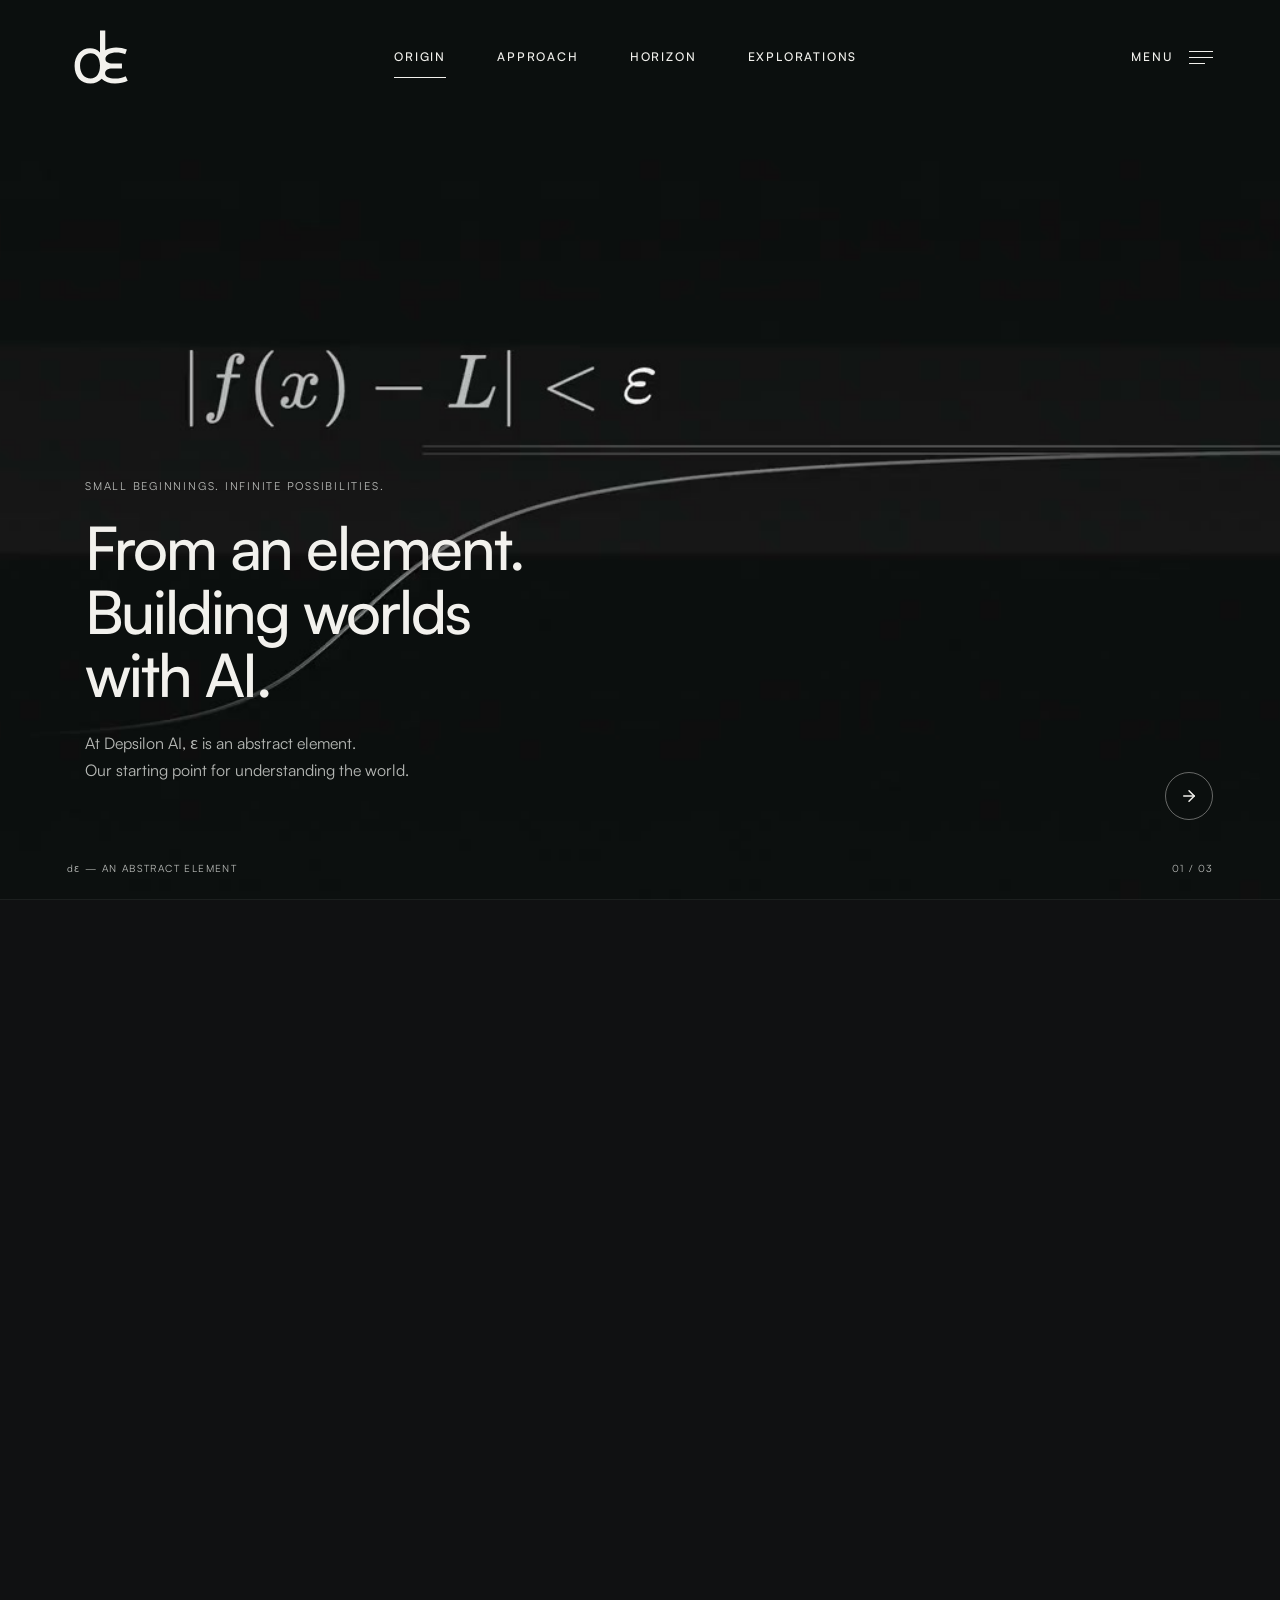
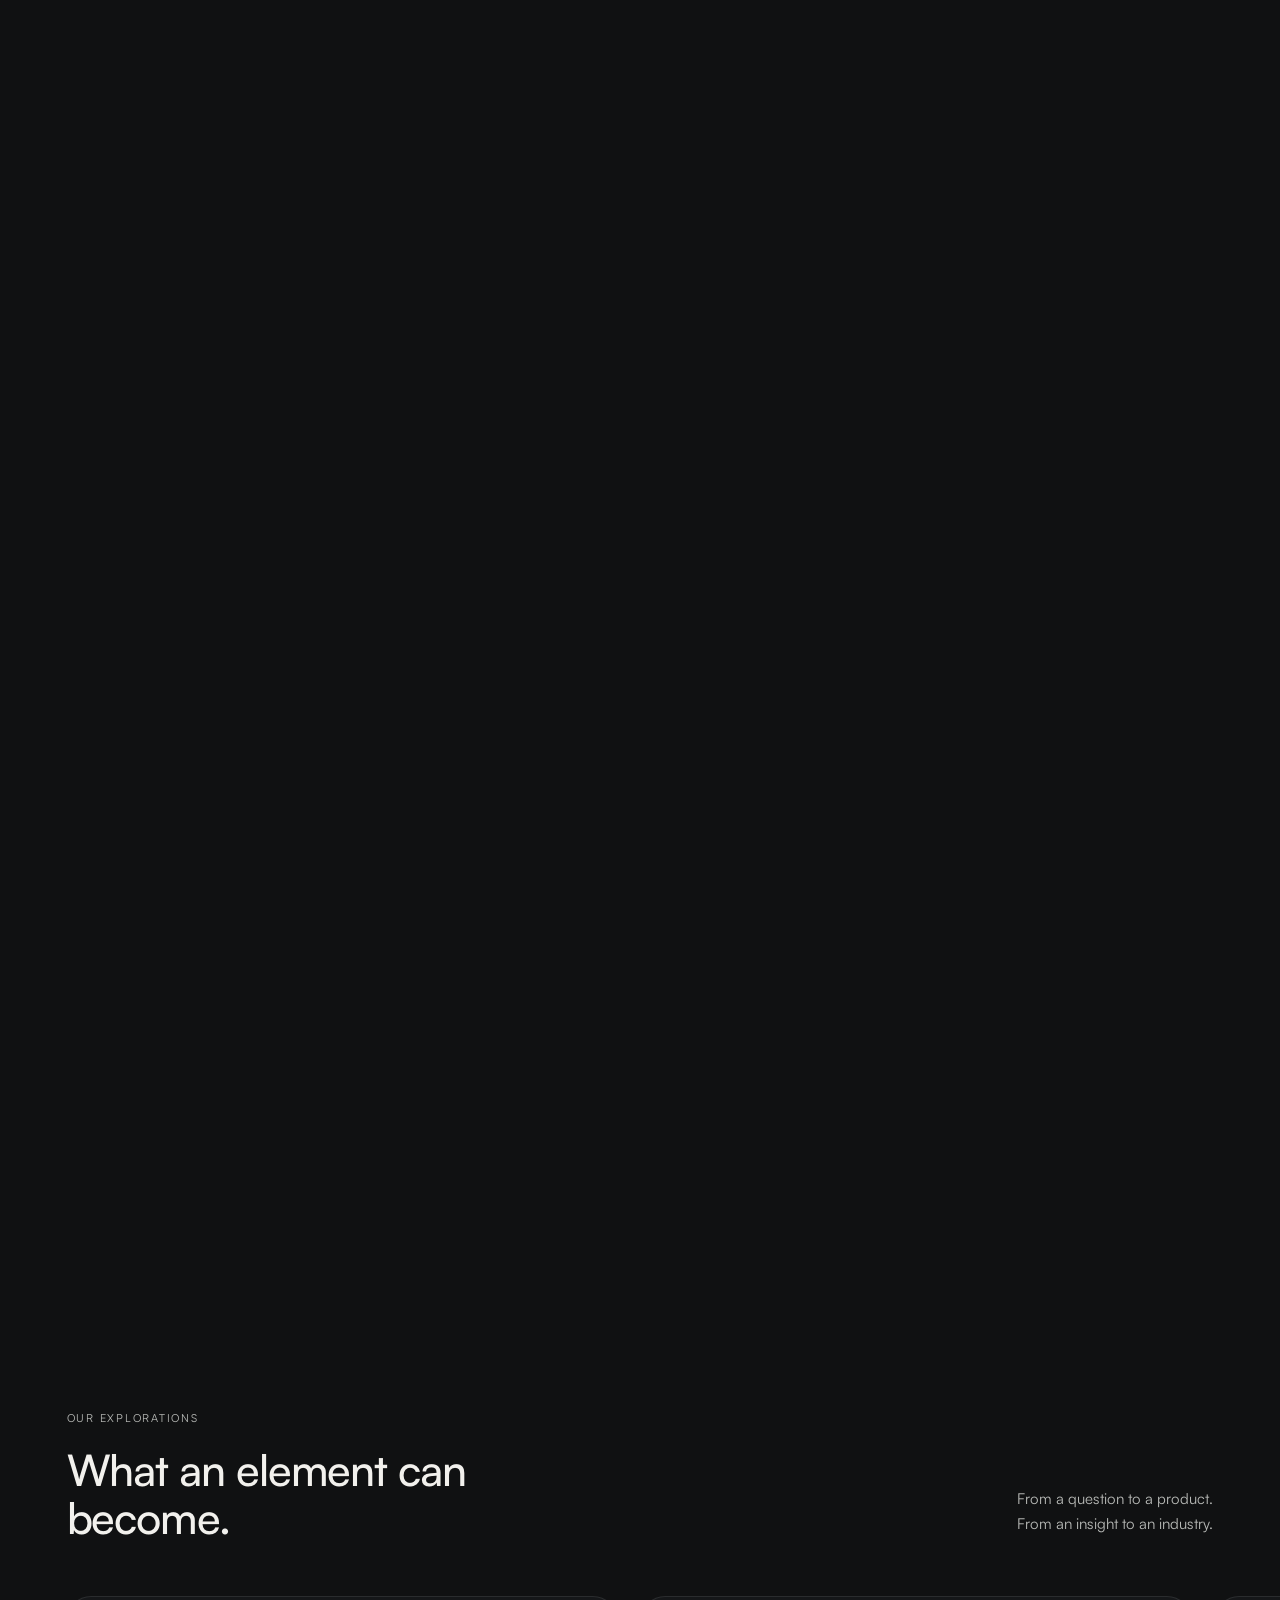
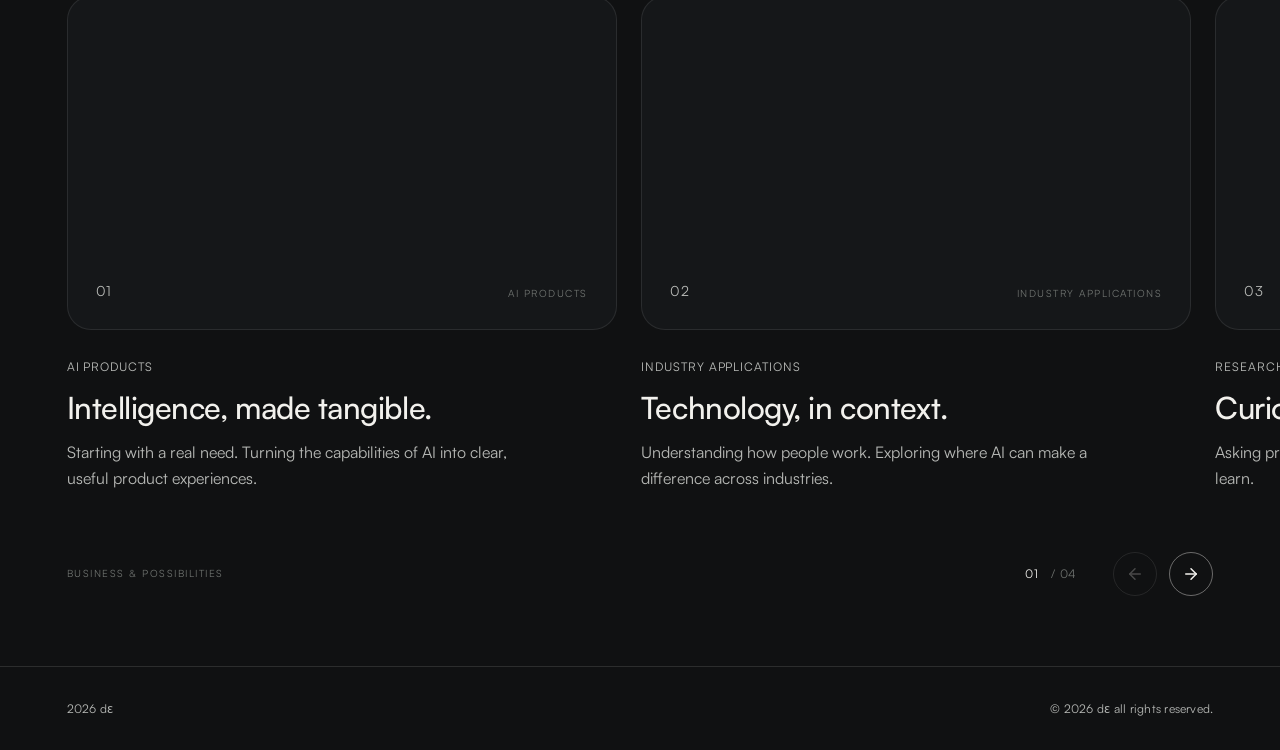
<file: index.html>
<!doctype html>
<html lang="en">
  <head>
    <meta charset="UTF-8" />
    <meta name="viewport" content="width=device-width, initial-scale=1.0, viewport-fit=cover" />
    <meta name="theme-color" content="#101112" />
    <meta name="description" content="Depsilon AI (dε) starts from first principles to explore AI products, industry applications and research, uniting technical craft and aesthetic judgment." />
    <meta name="robots" content="index, follow, max-image-preview:large" />
    <link rel="canonical" href="https://depsilon.ai/" />
    <meta property="og:type" content="website" />
    <meta property="og:site_name" content="Depsilon AI — dε" />
    <meta property="og:locale" content="en_US" />
    <meta property="og:url" content="https://depsilon.ai/" />
    <meta property="og:title" content="Depsilon AI (dε) — Building Worlds with AI" />
    <meta property="og:description" content="From an element to a world. Explore AI products, industry applications and research through technical craft, theoretical depth and aesthetic judgment." />
    <meta property="og:image" content="https://depsilon.ai/social-preview.jpg" />
    <meta property="og:image:type" content="image/jpeg" />
    <meta property="og:image:width" content="1280" />
    <meta property="og:image:height" content="720" />
    <meta property="og:image:alt" content="A mathematical limit approaching epsilon, from Depsilon AI's cinematic brand artwork." />
    <meta name="twitter:card" content="summary_large_image" />
    <meta name="twitter:title" content="Depsilon AI (dε) — Building Worlds with AI" />
    <meta name="twitter:description" content="From an element to a world. AI products, industry applications and research, grounded in technical craft and aesthetic judgment." />
    <meta name="twitter:image" content="https://depsilon.ai/social-preview.jpg" />
    <meta name="twitter:image:alt" content="A mathematical limit approaching epsilon, from Depsilon AI's cinematic brand artwork." />
    <link rel="icon" type="image/svg+xml" href="./brand/favicon.svg" />
    <link rel="preload" as="font" href="./fonts/Satoshi-400.woff2" type="font/woff2" crossorigin />
    <link rel="preload" as="image" href="./social-preview.jpg" fetchpriority="high" />
    <noscript><link rel="stylesheet" href="./no-script.css" /></noscript>
    <title>Depsilon AI (dε) — AI Products &amp; Exploration</title>
    <script type="application/ld+json">
      {
        "@context": "https://schema.org",
        "@graph": [
          {
            "@type": "Organization",
            "@id": "https://depsilon.ai/#organization",
            "name": "Depsilon AI",
            "alternateName": "dε",
            "url": "https://depsilon.ai/",
            "logo": "https://depsilon.ai/brand/symbol-dark.svg",
            "description": "Depsilon AI explores AI products, industry applications and research through technical craft, theoretical depth and aesthetic judgment.",
            "sameAs": ["https://github.com/depsilon-ai"]
          },
          {
            "@type": "WebSite",
            "@id": "https://depsilon.ai/#website",
            "url": "https://depsilon.ai/",
            "name": "Depsilon AI",
            "alternateName": "dε",
            "inLanguage": "en",
            "publisher": { "@id": "https://depsilon.ai/#organization" }
          }
        ]
      }
    </script>
    <script type="module" crossorigin src="./assets/index-BmO0hQLD.js"></script>
    <link rel="stylesheet" crossorigin href="./assets/index-DtaBaUNZ.css">
  </head>
  <body>
    <div id="root"><a class="skip-link" href="#ventures">Skip to our explorations</a><main><div class="cinematic-track" id="origin"><div class="cinematic-stage"><video class="scene-video" src="/video/epsilon-world-clean.mp4" poster="/social-preview.jpg" muted="" playsinline="" preload="metadata" disablepictureinpicture="" aria-hidden="true"></video><canvas class="scene-canvas " width="1920" height="1080" aria-hidden="true"></canvas><div class="cinematic-overlay"><header class="navbar"><a class="brand" href="#origin" aria-label="dε home"><img src="/brand/symbol.svg" alt="dε" width="400" height="400"/></a><nav class="desktop-nav" aria-label="Main navigation"><a href="#origin" class="active" style="animation-delay:300ms" aria-current="location">Origin</a><a href="#approach" class="" style="animation-delay:380ms">Approach</a><a href="#horizon" class="" style="animation-delay:460ms">Horizon</a><a href="#ventures" class="" style="animation-delay:540ms">Explorations</a></nav><button class="menu-toggle" aria-label="Open menu" aria-expanded="false" aria-controls="site-menu"><span>MENU</span><span class="hamburger" aria-hidden="true"><i></i><i></i><i></i></span></button></header><section class="text-scene scene-origin" style="opacity:1" aria-label="From an element"><div class="origin-content"><div class="stagger is-visible " style="transition-delay:0ms"><p class="eyebrow">SMALL BEGINNINGS. INFINITE POSSIBILITIES.</p><h1>From an element.<br/>Building worlds<br/>with AI.</h1></div><div class="stagger is-visible " style="transition-delay:150ms"><p class="scene-description">At Depsilon AI, ε is an abstract element.<br/>Our starting point for understanding the world.</p></div></div><div class="stagger is-visible scene-next" style="transition-delay:300ms"><button class="circle-button" aria-label="Explore our approach"><svg xmlns="http://www.w3.org/2000/svg" width="18" height="18" viewBox="0 0 24 24" fill="none" stroke="currentColor" stroke-width="2" stroke-linecap="round" stroke-linejoin="round" class="lucide lucide-arrow-right"><path d="M5 12h14"></path><path d="m12 5 7 7-7 7"></path></svg></button></div></section><section id="approach" class="text-scene scene-approach" style="opacity:0" aria-label="Our approach"><div class="approach-content"><div class="stagger  " style="transition-delay:0ms"><p class="eyebrow">A WAY OF SEEING. A WAY OF BUILDING.</p><h2>Understand the essential.<br/><span class="muted-phrase">Build what comes next.</span></h2></div><div class="stagger  " style="transition-delay:0ms"><div class="principles"><div><span>Technical craft</span><p>Make ideas work.</p></div><div><span>Theoretical depth</span><p>Know why they work.</p></div><div><span>Aesthetic judgment</span><p>Give complexity clarity.</p></div></div></div></div><div class="scene-controls"><div class="stagger  " style="transition-delay:0ms"><button class="circle-button" aria-label="Explore our horizon"><svg xmlns="http://www.w3.org/2000/svg" width="18" height="18" viewBox="0 0 24 24" fill="none" stroke="currentColor" stroke-width="2" stroke-linecap="round" stroke-linejoin="round" class="lucide lucide-arrow-down"><path d="M12 5v14"></path><path d="m19 12-7 7-7-7"></path></svg></button></div><div class="stagger  " style="transition-delay:0ms"><div class="chapter-dots" aria-label="Chapter 2 of 3"><button class="" aria-label="Go to Origin"></button><button class="active" aria-label="Go to Approach" aria-current="step"></button><button class="" aria-label="Go to Horizon"></button></div></div><div class="stagger  " style="transition-delay:0ms"><button class="circle-button small" aria-label="Back to origin"><svg xmlns="http://www.w3.org/2000/svg" width="16" height="16" viewBox="0 0 24 24" fill="none" stroke="currentColor" stroke-width="2" stroke-linecap="round" stroke-linejoin="round" class="lucide lucide-chevron-up"><path d="m18 15-6-6-6 6"></path></svg></button></div></div></section><section id="horizon" class="text-scene scene-horizon" style="opacity:0" aria-label="From an element to a world"><div class="horizon-content"><div class="stagger  " style="transition-delay:0ms"><p class="eyebrow">FROM AN ELEMENT TO A WORLD.</p></div><div class="stagger  " style="transition-delay:0ms"><h2>Small beginnings.<br/>Open horizons.</h2><p class="scene-description">One precise question can open a world.<br/>Our focus today is AI. Our ambition reaches across industries, alongside a global community of curious minds.</p></div><div class="stagger  " style="transition-delay:0ms"><a class="text-cta" href="#ventures">Explore the possibilities<span class="circle-button filled"><svg xmlns="http://www.w3.org/2000/svg" width="18" height="18" viewBox="0 0 24 24" fill="none" stroke="currentColor" stroke-width="2" stroke-linecap="round" stroke-linejoin="round" class="lucide lucide-arrow-right"><path d="M5 12h14"></path><path d="m12 5 7 7-7 7"></path></svg></span></a></div></div></section><div class="scene-meta" aria-hidden="true"><span>dε — AN ABSTRACT ELEMENT</span><span>01<!-- --> / 03</span></div><div class="scroll-progress" aria-hidden="true"><span style="transform:scaleX(0)"></span></div></div></div></div><section id="ventures" class="ventures" aria-labelledby="ventures-title"><div class="ventures-header"><div><p class="eyebrow">OUR EXPLORATIONS</p><h2 id="ventures-title">What an element can become.</h2></div><p class="ventures-intro">From a question to a product.<br/>From an insight to an industry.</p></div><div class="venture-rail " role="region" aria-roledescription="carousel" aria-label="Business and product explorations" tabindex="0"><article class="venture-card" role="group" aria-roledescription="slide" aria-label="1 of 4: AI products"><div class="venture-media" aria-hidden="true"><span class="media-number">01</span><span class="media-category">AI PRODUCTS</span></div><div class="venture-copy"><p class="venture-category">AI products</p><h3>Intelligence, made tangible.</h3><p>Starting with a real need. Turning the capabilities of AI into clear, useful product experiences.</p></div></article><article class="venture-card" role="group" aria-roledescription="slide" aria-label="2 of 4: Industry applications"><div class="venture-media" aria-hidden="true"><span class="media-number">02</span><span class="media-category">INDUSTRY APPLICATIONS</span></div><div class="venture-copy"><p class="venture-category">Industry applications</p><h3>Technology, in context.</h3><p>Understanding how people work. Exploring where AI can make a difference across industries.</p></div></article><article class="venture-card" role="group" aria-roledescription="slide" aria-label="3 of 4: Research &amp; experiments"><div class="venture-media" aria-hidden="true"><span class="media-number">03</span><span class="media-category">RESEARCH &amp; EXPERIMENTS</span></div><div class="venture-copy"><p class="venture-category">Research &amp; experiments</p><h3>Curiosity, with conviction.</h3><p>Asking precise questions. Testing assumptions. Building on what we learn.</p></div></article><article class="venture-card" role="group" aria-roledescription="slide" aria-label="4 of 4: Collective exploration"><div class="venture-media" aria-hidden="true"><span class="media-number">04</span><span class="media-category">COLLECTIVE EXPLORATION</span></div><div class="venture-copy"><p class="venture-category">Collective exploration</p><h3>Many minds. New possibilities.</h3><p>An invitation to curious minds around the world. To connect perspectives, explore, and build together.</p></div></article></div><div class="carousel-footer"><span class="carousel-caption">BUSINESS &amp; POSSIBILITIES</span><div class="carousel-navigation"><span class="slide-count" aria-live="polite">01<!-- --> <span>/ <!-- -->04</span></span><button class="circle-button" disabled="" aria-label="Previous exploration"><svg xmlns="http://www.w3.org/2000/svg" width="18" height="18" viewBox="0 0 24 24" fill="none" stroke="currentColor" stroke-width="2" stroke-linecap="round" stroke-linejoin="round" class="lucide lucide-arrow-left"><path d="m12 19-7-7 7-7"></path><path d="M19 12H5"></path></svg></button><button class="circle-button" aria-label="Next exploration"><svg xmlns="http://www.w3.org/2000/svg" width="18" height="18" viewBox="0 0 24 24" fill="none" stroke="currentColor" stroke-width="2" stroke-linecap="round" stroke-linejoin="round" class="lucide lucide-arrow-right"><path d="M5 12h14"></path><path d="m12 5 7 7-7 7"></path></svg></button></div></div></section></main><footer class="footer"><span class="footer-name">2026 dε</span><span class="footer-copyright">© 2026 dε all rights reserved.</span></footer><div id="site-menu" role="dialog" aria-modal="true" aria-label="Site menu" aria-hidden="true" class="mobile-menu "><div class="menu-panel"><div class="menu-top"><img src="/brand/symbol.svg" width="400" height="400" alt="dε"/><button class="circle-button" aria-label="Close menu"><svg xmlns="http://www.w3.org/2000/svg" width="18" height="18" viewBox="0 0 24 24" fill="none" stroke="currentColor" stroke-width="2" stroke-linecap="round" stroke-linejoin="round" class="lucide lucide-x"><path d="M18 6 6 18"></path><path d="m6 6 12 12"></path></svg></button></div><nav aria-label="All chapters"><a href="#origin" style="transition-delay:0ms" class="active"><span class="menu-number">0<!-- -->1</span>Origin</a><a href="#approach" style="transition-delay:0ms" class=""><span class="menu-number">0<!-- -->2</span>Approach</a><a href="#horizon" style="transition-delay:0ms" class=""><span class="menu-number">0<!-- -->3</span>Horizon</a><a href="#ventures" style="transition-delay:0ms" class=""><span class="menu-number">0<!-- -->4</span>Explorations</a></nav><div class="menu-bottom"><span>From an element. Building worlds with AI.</span><span>depsilon.ai</span></div></div></div></div>
  </body>
</html>
</file>
<file: no-script.css>
/* The same page content remains readable when JavaScript is unavailable. */
html { scroll-behavior: auto; }
html .cinematic-track, html .cinematic-stage { height: auto; overflow: visible; }
html .cinematic-stage, html .cinematic-overlay, html .navbar, html .text-scene { position: relative; inset: auto; }
html .cinematic-overlay { pointer-events: auto; }
html .scene-video { position: relative; inset: auto; width: 100%; height: auto; max-height: 65vh; object-fit: contain; }
html .text-scene { opacity: 1 !important; padding: 64px var(--page-gutter); }
html .text-scene .stagger { opacity: 1; transform: none; }
html .origin-content, html .approach-content, html .horizon-content { position: static; width: 100%; max-width: 1080px; transform: none; text-align: left; }
html .principles { justify-content: flex-start; }
html .navbar { flex-wrap: wrap; gap: 24px; }
html .desktop-nav { display: flex; flex-wrap: wrap; gap: 24px; }
html .brand, html .desktop-nav a { animation: none; }
html .scene-canvas, html .scene-next, html .scene-controls, html .scene-meta, html .scroll-progress, html .menu-toggle, html .mobile-menu, html .carousel-footer { display: none; }
html .venture-rail { cursor: auto; }
</file>
<file: assets/index-DtaBaUNZ.css>
@font-face{font-family:Satoshi;src:url(../fonts/Satoshi-400.woff2) format("woff2");font-style:normal;font-weight:400;font-display:swap}@font-face{font-family:Satoshi;src:url(../fonts/Satoshi-500.woff2) format("woff2");font-style:normal;font-weight:500;font-display:swap}@font-face{font-family:Noto Sans SC;src:url(../fonts/NotoSansSC-Regular.woff2) format("woff2");font-style:normal;font-weight:400;font-display:swap;unicode-range:U+03B5}*,:before,:after{--tw-border-spacing-x:0;--tw-border-spacing-y:0;--tw-translate-x:0;--tw-translate-y:0;--tw-rotate:0;--tw-skew-x:0;--tw-skew-y:0;--tw-scale-x:1;--tw-scale-y:1;--tw-pan-x: ;--tw-pan-y: ;--tw-pinch-zoom: ;--tw-scroll-snap-strictness:proximity;--tw-gradient-from-position: ;--tw-gradient-via-position: ;--tw-gradient-to-position: ;--tw-ordinal: ;--tw-slashed-zero: ;--tw-numeric-figure: ;--tw-numeric-spacing: ;--tw-numeric-fraction: ;--tw-ring-inset: ;--tw-ring-offset-width:0px;--tw-ring-offset-color:#fff;--tw-ring-color:rgb(59 130 246 / .5);--tw-ring-offset-shadow:0 0 #0000;--tw-ring-shadow:0 0 #0000;--tw-shadow:0 0 #0000;--tw-shadow-colored:0 0 #0000;--tw-blur: ;--tw-brightness: ;--tw-contrast: ;--tw-grayscale: ;--tw-hue-rotate: ;--tw-invert: ;--tw-saturate: ;--tw-sepia: ;--tw-drop-shadow: ;--tw-backdrop-blur: ;--tw-backdrop-brightness: ;--tw-backdrop-contrast: ;--tw-backdrop-grayscale: ;--tw-backdrop-hue-rotate: ;--tw-backdrop-invert: ;--tw-backdrop-opacity: ;--tw-backdrop-saturate: ;--tw-backdrop-sepia: ;--tw-contain-size: ;--tw-contain-layout: ;--tw-contain-paint: ;--tw-contain-style: }::backdrop{--tw-border-spacing-x:0;--tw-border-spacing-y:0;--tw-translate-x:0;--tw-translate-y:0;--tw-rotate:0;--tw-skew-x:0;--tw-skew-y:0;--tw-scale-x:1;--tw-scale-y:1;--tw-pan-x: ;--tw-pan-y: ;--tw-pinch-zoom: ;--tw-scroll-snap-strictness:proximity;--tw-gradient-from-position: ;--tw-gradient-via-position: ;--tw-gradient-to-position: ;--tw-ordinal: ;--tw-slashed-zero: ;--tw-numeric-figure: ;--tw-numeric-spacing: ;--tw-numeric-fraction: ;--tw-ring-inset: ;--tw-ring-offset-width:0px;--tw-ring-offset-color:#fff;--tw-ring-color:rgb(59 130 246 / .5);--tw-ring-offset-shadow:0 0 #0000;--tw-ring-shadow:0 0 #0000;--tw-shadow:0 0 #0000;--tw-shadow-colored:0 0 #0000;--tw-blur: ;--tw-brightness: ;--tw-contrast: ;--tw-grayscale: ;--tw-hue-rotate: ;--tw-invert: ;--tw-saturate: ;--tw-sepia: ;--tw-drop-shadow: ;--tw-backdrop-blur: ;--tw-backdrop-brightness: ;--tw-backdrop-contrast: ;--tw-backdrop-grayscale: ;--tw-backdrop-hue-rotate: ;--tw-backdrop-invert: ;--tw-backdrop-opacity: ;--tw-backdrop-saturate: ;--tw-backdrop-sepia: ;--tw-contain-size: ;--tw-contain-layout: ;--tw-contain-paint: ;--tw-contain-style: }*,:before,:after{box-sizing:border-box;border-width:0;border-style:solid;border-color:#e5e7eb}:before,:after{--tw-content: ""}html,:host{line-height:1.5;-webkit-text-size-adjust:100%;-moz-tab-size:4;-o-tab-size:4;tab-size:4;font-family:Satoshi,Noto Sans SC,sans-serif;font-feature-settings:normal;font-variation-settings:normal;-webkit-tap-highlight-color:transparent}body{margin:0;line-height:inherit}hr{height:0;color:inherit;border-top-width:1px}abbr:where([title]){-webkit-text-decoration:underline dotted;text-decoration:underline dotted}h1,h2,h3,h4,h5,h6{font-size:inherit;font-weight:inherit}a{color:inherit;text-decoration:inherit}b,strong{font-weight:bolder}code,kbd,samp,pre{font-family:ui-monospace,SFMono-Regular,Menlo,Monaco,Consolas,Liberation Mono,Courier New,monospace;font-feature-settings:normal;font-variation-settings:normal;font-size:1em}small{font-size:80%}sub,sup{font-size:75%;line-height:0;position:relative;vertical-align:baseline}sub{bottom:-.25em}sup{top:-.5em}table{text-indent:0;border-color:inherit;border-collapse:collapse}button,input,optgroup,select,textarea{font-family:inherit;font-feature-settings:inherit;font-variation-settings:inherit;font-size:100%;font-weight:inherit;line-height:inherit;letter-spacing:inherit;color:inherit;margin:0;padding:0}button,select{text-transform:none}button,input:where([type=button]),input:where([type=reset]),input:where([type=submit]){-webkit-appearance:button;background-color:transparent;background-image:none}:-moz-focusring{outline:auto}:-moz-ui-invalid{box-shadow:none}progress{vertical-align:baseline}::-webkit-inner-spin-button,::-webkit-outer-spin-button{height:auto}[type=search]{-webkit-appearance:textfield;outline-offset:-2px}::-webkit-search-decoration{-webkit-appearance:none}::-webkit-file-upload-button{-webkit-appearance:button;font:inherit}summary{display:list-item}blockquote,dl,dd,h1,h2,h3,h4,h5,h6,hr,figure,p,pre{margin:0}fieldset{margin:0;padding:0}legend{padding:0}ol,ul,menu{list-style:none;margin:0;padding:0}dialog{padding:0}textarea{resize:vertical}input::-moz-placeholder,textarea::-moz-placeholder{opacity:1;color:#9ca3af}input::placeholder,textarea::placeholder{opacity:1;color:#9ca3af}button,[role=button]{cursor:pointer}:disabled{cursor:default}img,svg,video,canvas,audio,iframe,embed,object{display:block;vertical-align:middle}img,video{max-width:100%;height:auto}[hidden]:where(:not([hidden=until-found])){display:none}.\!container{width:100%!important}.container{width:100%}@media(min-width:640px){.\!container{max-width:640px!important}.container{max-width:640px}}@media(min-width:768px){.\!container{max-width:768px!important}.container{max-width:768px}}@media(min-width:1024px){.\!container{max-width:1024px!important}.container{max-width:1024px}}@media(min-width:1280px){.\!container{max-width:1280px!important}.container{max-width:1280px}}@media(min-width:1536px){.\!container{max-width:1536px!important}.container{max-width:1536px}}.visible{visibility:visible}.static{position:static}.hidden{display:none}.transform{transform:translate(var(--tw-translate-x),var(--tw-translate-y)) rotate(var(--tw-rotate)) skew(var(--tw-skew-x)) skewY(var(--tw-skew-y)) scaleX(var(--tw-scale-x)) scaleY(var(--tw-scale-y))}.resize{resize:both}:root{font-family:Satoshi,Noto Sans SC,sans-serif;color:#f2f1ed;background:#101112;font-synthesis:none;--ink:#101112;--white:#F2F1ED;--silver:#B8BAB7;--graphite:#6D716E;--surface:#232527;--page-gutter:clamp(24px,5.2vw,100px)}*{box-sizing:border-box}html{scroll-behavior:smooth}body{margin:0;overflow-x:hidden}button,a{-webkit-tap-highlight-color:transparent;touch-action:manipulation}button{font:inherit;color:inherit;cursor:pointer;background:none;border:0}button:disabled{opacity:.25;cursor:default}a{color:inherit;text-decoration:none}button:focus-visible,a:focus-visible,[tabindex]:focus-visible{outline:1px solid var(--white);outline-offset:6px}::-moz-selection{background:var(--white);color:var(--ink)}::selection{background:var(--white);color:var(--ink)}h1,h2,h3,p{margin:0}img{display:block;max-width:100%}.skip-link{position:fixed;top:12px;left:12px;padding:12px 20px;background:var(--white);color:var(--ink);z-index:200;transform:translateY(-160%)}.skip-link:focus{transform:translateY(0)}.cinematic-track{position:relative;height:500vh;height:500svh}.cinematic-stage{position:sticky;top:0;width:100%;height:100vh;height:100dvh;overflow:hidden;background:var(--ink)}.scene-video,.scene-canvas{position:absolute;inset:0;width:100%;height:100%;-o-object-fit:cover;object-fit:cover;-o-object-position:50% 50%;object-position:50% 50%;pointer-events:none}.scene-canvas{opacity:0;transition:opacity .3s}.scene-canvas.is-live{opacity:1}.cinematic-overlay{position:absolute;inset:0;pointer-events:none}.navbar{position:absolute;z-index:50;top:0;left:0;width:100%;display:flex;align-items:center;justify-content:space-between;padding:24px var(--page-gutter);pointer-events:auto}.brand{width:66px;display:block;animation:nav-enter .6s .2s both cubic-bezier(.16,1,.3,1)}.brand img{width:100%;height:auto}.desktop-nav{display:flex;gap:clamp(30px,4vw,68px)}.desktop-nav a{font-weight:500;position:relative;font-size:12px;letter-spacing:.15em;text-transform:uppercase;animation:nav-enter .6s both cubic-bezier(.16,1,.3,1);transition:opacity .25s}.desktop-nav a:after{position:absolute;content:"";height:1px;background:var(--white);left:0;right:0;bottom:-12px;transform:scaleX(0);transform-origin:left;transition:transform .4s}.desktop-nav a.active:after,.desktop-nav a:hover:after{transform:scaleX(1)}.menu-toggle{display:flex;align-items:center;gap:16px;min-height:44px;font-size:12px;font-weight:500;letter-spacing:.16em;padding:10px 0 10px 12px;animation:nav-enter .6s .5s both}.hamburger{display:flex;flex-direction:column;gap:5px}.hamburger i{width:24px;height:1px;background:currentColor;display:block;transition:width .3s}.hamburger i:last-child{width:16px}.menu-toggle:hover .hamburger i:last-child{width:24px}.text-scene{position:absolute;inset:0;transition:opacity .1s ease-out}.text-scene[inert]{pointer-events:none}.stagger{opacity:0;transform:translateY(24px);transition:opacity .8s cubic-bezier(.16,1,.3,1),transform .8s cubic-bezier(.16,1,.3,1)}.stagger.is-visible{opacity:1;transform:translateY(0)}.eyebrow{font-size:11px;line-height:1.5;letter-spacing:.16em;font-weight:400;color:var(--silver);margin-bottom:20px}.origin-content{position:absolute;left:clamp(24px,6.65vw,128px);bottom:13%;max-width:760px}.origin-content h1{font-size:clamp(44px,4.7vw,76px);line-height:1.06;letter-spacing:-.035em;font-weight:500}.scene-description{color:var(--silver);font-size:16px;line-height:1.65;letter-spacing:0;margin-top:24px;max-width:440px}.scene-next{position:absolute;bottom:80px;right:var(--page-gutter)}.circle-button{border:1px solid #f2f1ed66;width:48px;height:48px;border-radius:50%;display:inline-flex;justify-content:center;align-items:center;pointer-events:auto;flex-shrink:0;transition:border-color .3s,background .3s,transform .3s}.circle-button:not(:disabled):hover{background:#f2f1ed12;border-color:var(--white);transform:translateY(-2px)}.circle-button.small{width:44px;height:44px;border-color:#f2f1ed40}.circle-button.filled{background:var(--white);color:var(--ink);width:44px;height:44px}.scene-controls{position:absolute;right:var(--page-gutter);bottom:90px;display:flex;flex-direction:column;align-items:center;gap:12px}.chapter-dots{display:flex;flex-direction:column;align-items:center;gap:0}.chapter-dots button{height:28px;width:28px;display:grid;place-items:center;pointer-events:auto}.chapter-dots button:after{content:"";display:block;width:6px;height:6px;border-radius:50%;background:#f2f1ed66}.chapter-dots button.active:after{width:8px;height:8px;background:var(--white)}.approach-content{position:absolute;left:50%;bottom:13%;transform:translate(-50%);width:min(1080px,80%);text-align:center}.approach-content h2{font-size:clamp(36px,3.8vw,60px);line-height:1.15;font-weight:500;letter-spacing:-.035em}.muted-phrase{color:var(--silver)}.principles{display:flex;justify-content:center;gap:clamp(28px,5vw,80px);margin-top:36px;text-align:left}.principles span{font-size:14px;font-weight:500}.principles p{font-size:14px;color:var(--silver);margin-top:8px;line-height:1.5}.horizon-content{position:absolute;right:clamp(24px,6.65vw,128px);bottom:13%;width:min(44vw,650px)}.horizon-content h2{font-size:clamp(40px,4.2vw,68px);line-height:1.08;font-weight:500;letter-spacing:-.035em}.horizon-content .scene-description{max-width:430px}.text-cta{display:flex;align-items:center;gap:24px;font-size:12px;letter-spacing:.12em;text-transform:uppercase;margin-top:28px;pointer-events:auto}.text-cta:hover .circle-button{transform:translate(5px)}.scene-meta{position:absolute;left:var(--page-gutter);right:var(--page-gutter);bottom:max(24px,env(safe-area-inset-bottom));display:flex;align-items:center;justify-content:space-between;font-size:10px;letter-spacing:.14em;color:var(--silver)}.scroll-progress{height:1px;position:absolute;left:0;right:0;bottom:0;background:#f2f1ed12}.scroll-progress span{display:block;height:100%;width:100%;background:var(--white);transform-origin:left}.ventures{padding:110px 0 70px;background:var(--ink);position:relative;scroll-margin-top:24px}.ventures-header{padding:0 var(--page-gutter);display:flex;align-items:flex-end;justify-content:space-between;margin-bottom:54px;gap:36px}.ventures-header .eyebrow{margin-bottom:18px}.ventures-header h2{font-size:clamp(32px,3.4vw,54px);font-weight:500;line-height:1.12;letter-spacing:-.025em;max-width:13em}.ventures-intro{font-size:15px;line-height:1.7;color:var(--silver);margin-bottom:5px;flex-shrink:0}.venture-rail{position:relative;display:flex;gap:24px;overflow-x:auto;scroll-snap-type:x mandatory;padding:0 var(--page-gutter) 16px;scrollbar-width:none;overscroll-behavior-x:contain;cursor:grab;touch-action:pan-x pan-y pinch-zoom;scroll-padding-left:var(--page-gutter)}.venture-rail::-webkit-scrollbar{display:none}.venture-rail.is-dragging{cursor:grabbing;scroll-snap-type:none;-webkit-user-select:none;-moz-user-select:none;user-select:none}.venture-card{flex:0 0 clamp(340px,43vw,680px);scroll-snap-align:start;min-width:0}.venture-media{position:relative;aspect-ratio:1.65;background:#151719;border:1px solid #f2f1ed18;border-radius:24px;overflow:hidden;display:flex;align-items:flex-end;justify-content:space-between;gap:16px;padding:28px}.venture-media img{width:100%;height:100%;position:absolute;inset:0;-o-object-fit:cover;object-fit:cover}.media-number{font-size:14px;color:var(--silver);letter-spacing:.06em}.media-category{font-size:10px;color:var(--graphite);letter-spacing:.15em}.venture-copy{padding:28px 0 12px;max-width:90%}.venture-category{font-size:12px;color:var(--silver);margin-bottom:13px;letter-spacing:.08em;text-transform:uppercase}.venture-copy h3{font-size:clamp(26px,2.4vw,38px);font-weight:500;line-height:1.18;letter-spacing:-.015em}.venture-copy>p:last-of-type{font-size:16px;line-height:1.65;color:var(--silver);margin-top:14px;max-width:29em}.venture-copy a{font-size:14px;display:flex;align-items:center;gap:12px;margin-top:20px}.carousel-footer{display:flex;justify-content:space-between;align-items:center;padding:32px var(--page-gutter) 0}.carousel-caption{font-size:10px;letter-spacing:.15em;color:var(--graphite)}.carousel-navigation{display:flex;align-items:center;gap:12px}.slide-count{font-size:12px;letter-spacing:.08em;margin-right:24px}.slide-count>span{color:var(--graphite);margin-left:8px}.carousel-navigation .circle-button{width:44px;height:44px}.footer{border-top:1px solid #f2f1ed1f;padding:32px var(--page-gutter);display:flex;justify-content:space-between;align-items:center;gap:24px;font-size:12px;line-height:1.6;letter-spacing:.02em;color:var(--silver)}.footer-name{white-space:nowrap}.footer-copyright{text-align:right}.mobile-menu{position:fixed;inset:0;background:var(--ink);z-index:100;opacity:0;visibility:hidden;transition:opacity .5s cubic-bezier(.4,0,.2,1),visibility .5s;overflow:auto}.mobile-menu.is-open{opacity:1;visibility:visible}.menu-panel{min-height:100%;display:flex;flex-direction:column;padding:24px var(--page-gutter) max(28px,env(safe-area-inset-bottom));transform:translateY(-32px);transition:transform .5s}.is-open .menu-panel{transform:translateY(0)}.menu-top{display:flex;align-items:center;justify-content:space-between}.menu-top>img{width:66px;height:auto}.menu-panel nav{margin:auto 0;padding:56px 5vw;display:flex;flex-direction:column;gap:6px}.menu-panel nav a{display:flex;gap:28px;align-items:center;padding:14px 0;font-size:clamp(30px,4vw,54px);font-weight:500;color:var(--silver);letter-spacing:-.015em;transform:translateY(20px);opacity:0;transition:color .3s,opacity .5s,transform .5s}.is-open .menu-panel nav a{transform:translateY(0);opacity:1}.menu-panel nav a.active,.menu-panel nav a:hover{color:var(--white)}.menu-number{font-size:12px;color:var(--graphite);align-self:flex-start;padding-top:8px;letter-spacing:.05em}.menu-bottom{display:flex;justify-content:space-between;gap:24px;font-size:12px;color:var(--silver)}@keyframes nav-enter{0%{opacity:0;transform:translateY(-12px)}to{opacity:1;transform:translateY(0)}}@media(max-width:1023px){.desktop-nav{display:none}.navbar{padding-top:20px}.approach-content{width:80%}.origin-content h1{font-size:clamp(44px,6vw,64px)}.horizon-content{width:49%}.horizon-content h2{font-size:clamp(38px,4.9vw,54px)}.principles{gap:24px}.venture-card{flex-basis:57vw}.ventures-intro{max-width:17em;flex-shrink:1}.scene-controls{right:24px}}@media(max-width:767px){:root{--page-gutter:24px}.navbar{padding:max(16px,env(safe-area-inset-top)) 24px 12px}.brand,.menu-top>img{width:58px}.menu-toggle>span:first-child{display:none}.menu-toggle{min-width:44px;justify-content:flex-end}.scene-video,.scene-canvas{inset:auto;top:max(64px,env(safe-area-inset-top));left:-20%;width:140%;height:43svh;-o-object-fit:contain;object-fit:contain}.origin-content,.approach-content,.horizon-content{left:24px;right:24px;width:auto;max-width:none;transform:none;text-align:left;bottom:clamp(100px,15svh,144px)}.origin-content h1{font-size:clamp(34px,8.8vw,48px);line-height:1.07;letter-spacing:-.025em}.eyebrow{font-size:9px;letter-spacing:.12em;line-height:1.5;margin-bottom:17px}.scene-description,.horizon-content .scene-description{font-size:14px;line-height:1.6;max-width:29em;margin-top:20px}.scene-next{bottom:52px;right:24px}.circle-button{width:44px;height:44px}.approach-content{bottom:126px}.approach-content h2{font-size:clamp(27px,6.8vw,36px);line-height:1.14;letter-spacing:-.015em}.principles{display:grid;gap:14px;margin-top:24px}.principles>div{display:grid;grid-template-columns:minmax(0,1fr) minmax(0,1.1fr);gap:16px;align-items:baseline}.principles span{font-size:13px;line-height:1.5}.principles p{font-size:13px;line-height:1.5;margin:0}.scene-controls{right:24px;bottom:52px;flex-direction:row;gap:12px}.chapter-dots{flex-direction:row}.scene-controls .circle-button{width:44px;height:44px}.horizon-content h2{font-size:clamp(34px,8.5vw,46px);line-height:1.08}.text-cta{font-size:11px;letter-spacing:.1em;gap:18px;margin-top:23px}.scene-meta{bottom:max(20px,env(safe-area-inset-bottom));font-size:9px;letter-spacing:.09em}.ventures{padding-top:64px;padding-bottom:44px}.ventures-header{display:block;margin-bottom:30px}.ventures-header h2{font-size:34px;line-height:1.12;max-width:11em}.ventures-header .eyebrow{font-size:10px}.ventures-intro{max-width:none;margin-top:20px;font-size:14px}.venture-rail{gap:16px}.venture-card{flex-basis:calc(100vw - 64px)}.venture-media{aspect-ratio:1.6;padding:20px;border-radius:18px}.media-category{font-size:9px;letter-spacing:.09em}.venture-copy{padding-top:24px;max-width:100%}.venture-copy h3{font-size:28px;max-width:12em}.venture-category{font-size:11px;letter-spacing:.06em}.venture-copy>p:last-of-type{font-size:15px;line-height:1.6}.carousel-footer{padding-top:16px;gap:18px}.carousel-caption{font-size:9px;max-width:11em;line-height:1.6}.slide-count{margin-right:6px}.carousel-navigation{gap:8px}.footer{padding-top:24px;padding-bottom:max(24px,env(safe-area-inset-bottom));flex-direction:column;align-items:stretch;gap:12px;font-size:11px}.menu-panel{padding-top:max(16px,env(safe-area-inset-top))}.menu-panel nav{padding:36px 0;gap:4px}.menu-panel nav a{font-size:clamp(28px,8vw,38px);gap:20px;padding:13px 0}.menu-bottom{flex-direction:column;gap:12px;font-size:11px;line-height:1.6}}@media(max-width:767px)and (max-height:700px){.origin-content,.horizon-content{bottom:104px}.origin-content h1{font-size:34px}.approach-content{bottom:118px}.approach-content h2{font-size:27px}.principles{margin-top:20px;gap:10px}.eyebrow{margin-bottom:14px}.scene-description,.horizon-content .scene-description{margin-top:16px;font-size:13px}.horizon-content h2{font-size:34px}.text-cta{margin-top:18px}}@media(max-height:520px)and (orientation:landscape){.navbar{padding-top:8px;padding-bottom:8px}.brand{width:54px}.scene-video,.scene-canvas{inset:64px auto auto 35%;width:65%;height:calc(100% - 88px);-o-object-fit:contain;object-fit:contain}.origin-content,.horizon-content,.approach-content{left:var(--page-gutter);right:auto;width:52%;max-width:520px;bottom:64px;transform:none;text-align:left}.origin-content h1,.horizon-content h2{font-size:34px}.approach-content h2{font-size:28px}.scene-description,.horizon-content .scene-description{font-size:13px;line-height:1.4;margin-top:14px;max-width:28em}.eyebrow{font-size:9px;margin-bottom:12px}.principles{display:flex;gap:18px;margin-top:18px}.principles>div{display:block;flex:1}.principles span,.principles p{font-size:12px}.principles p{margin-top:6px}.text-cta{font-size:10px;margin-top:14px}.scene-controls{right:24px;bottom:50px;flex-direction:row;gap:8px}.chapter-dots{flex-direction:row}.scene-next{bottom:50px}.menu-panel nav{padding:18px 0;gap:0}.menu-panel nav a{font-size:24px;padding:7px 0}.menu-bottom{flex-direction:row;font-size:10px}.scene-meta{bottom:18px}}@media(prefers-reduced-motion:reduce){html{scroll-behavior:auto}*,*:before,*:after{animation-duration:.01ms!important;animation-delay:0ms!important;transition-duration:.01ms!important;transition-delay:0ms!important}.stagger{transform:none}.venture-rail{scroll-behavior:auto}}
</file>
